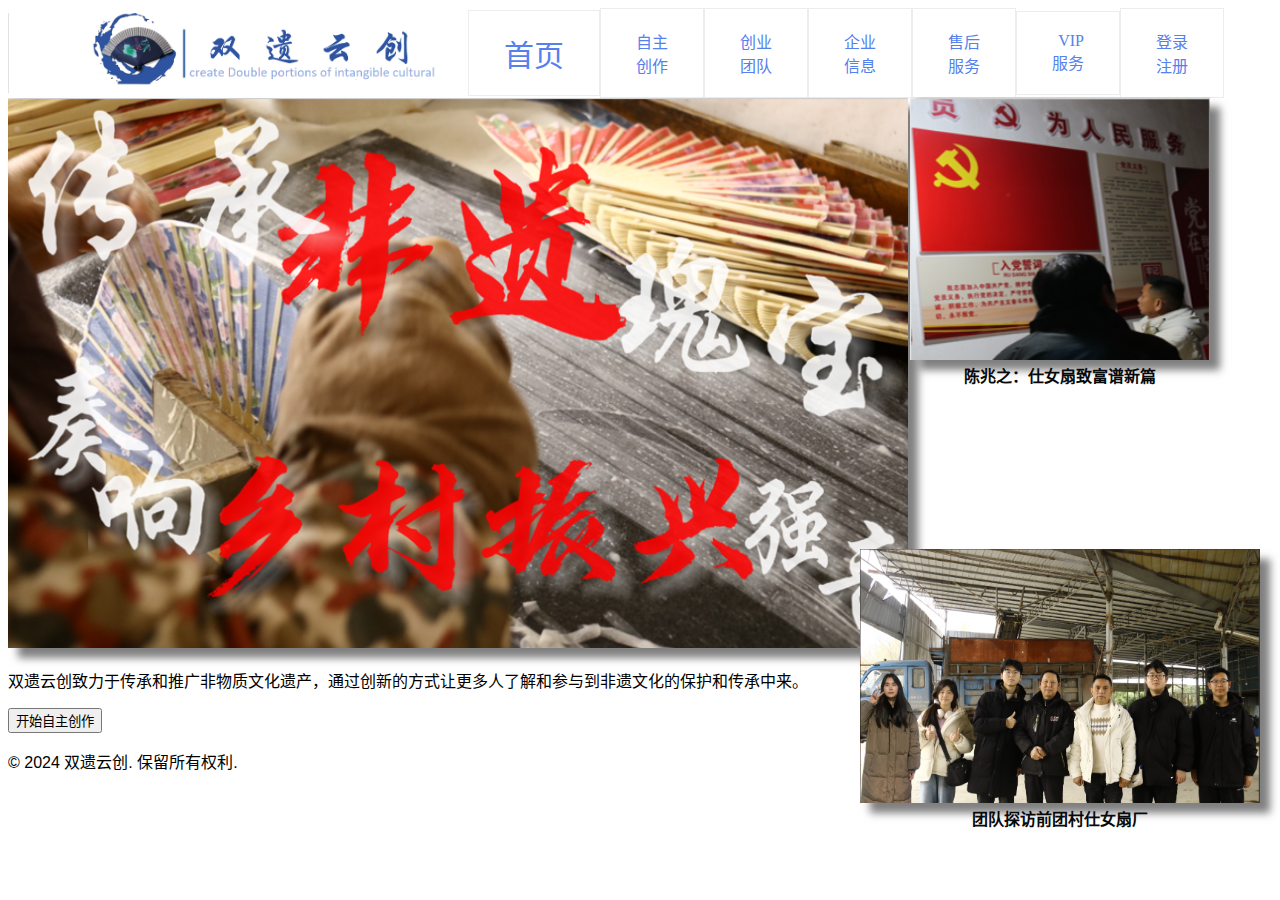
<file: index.html>
<!DOCTYPE html>
<html lang="zh-CN">
<head>
<meta charset="UTF-8">
<meta name="viewport" content="width=device-width, initial-scale=1.0">
<title>双遗云创-千年双遗，云创新生</title>
<link rel="stylesheet" href="\syyc\style.css">
</head>
<body>

<header>
<!-- <h1 align="center">欢迎来到双遗云创</h1> -->
<nav>
    <img src="syyc.png" alt=""class="syyc">
    <a class="index" href="">首页</a >
    <a href="\syyc\creative2.html">自主<br>创作</a >
    <a href="team.html">创业<br>团队</a >
    <a href="company.html">企业<br>信息</a >
    <a href="services.html">售后<br>服务</a >
    <a href="vip.html">VIP<br>服务</a >
    <a href="login.html">登录<br>注册</a >
   </nav>
</header>

<main>
<!-- <h2>传承非遗瑰宝，奏响乡村振兴强音</h2> -->
<img class="image11"src="\syyc\{5FB021CE-0F1A-4DF9-A6C5-DE0377158CA2}.png" alt=""width="900px" height="550px">
<div class="image1">
<img class="image11"src="\syyc\chen.png" alt=""width="300px">
<strong class="tan">陈兆之：仕女扇致富谱新篇</strong>
</div>
<div class="image2">
    <img class="image22"src="\syyc\{FED0E1A2-3AC2-405E-8209-6F384E044481}.png" alt=""width="400px">
<strong class="tan">团队探访前团村仕女扇厂</strong>
</div>
<p>双遗云创致力于传承和推广非物质文化遗产，通过创新的方式让更多人了解和参与到非遗文化的保护和传承中来。</p >
<a href="\syyc\creative2.html"><button>开始自主创作</button></a >
</main>

<footer>
<p>&copy; 2024 双遗云创. 保留所有权利.</p >
</footer>

</body>
</html>
</file>
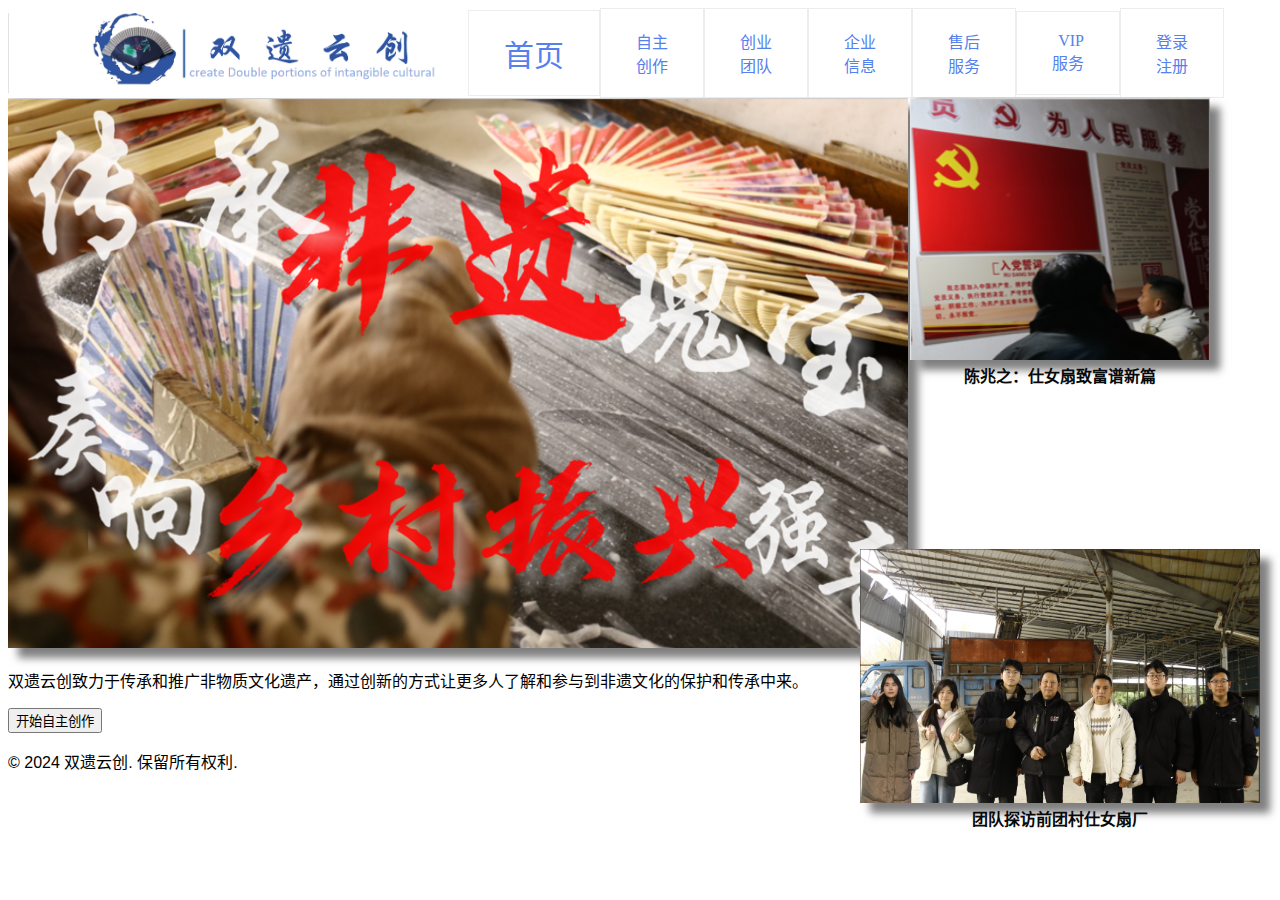
<file: 新建文件夹/index.html>
<!DOCTYPE html>
<html lang="zh-CN">
<head>
<meta charset="UTF-8">
<meta name="viewport" content="width=device-width, initial-scale=1.0">
<title>双遗云创-千年双遗，云创新生</title>
<link rel="stylesheet" href="style.css">
</head>
<body>

<header>
<!-- <h1 align="center">欢迎来到双遗云创</h1> -->
<nav>
    <img src="syyc.png" alt=""class="syyc">
    <a class="index" href="">首页</a >
    <a href="creative2.html">自主<br>创作</a >
    <a href="team.html">创业<br>团队</a >
    <a href="company.html">企业<br>信息</a >
    <a href="services.html">售后<br>服务</a >
    <a href="vip.html">VIP<br>服务</a >
    <a href="login.html">登录<br>注册</a >
   </nav>
</header>

<main>
<!-- <h2>传承非遗瑰宝，奏响乡村振兴强音</h2> -->
<img class="image11"src="{5FB021CE-0F1A-4DF9-A6C5-DE0377158CA2}.png" alt=""width="900px" height="550px">
<div class="image1">
<img class="image11"src="chen.png" alt=""width="300px">
<strong class="tan">陈兆之：仕女扇致富谱新篇</strong>
</div>
<div class="image2">
    <img class="image22"src="{FED0E1A2-3AC2-405E-8209-6F384E044481}.png" alt=""width="400px">
<strong class="tan">团队探访前团村仕女扇厂</strong>
</div>
<p>双遗云创致力于传承和推广非物质文化遗产，通过创新的方式让更多人了解和参与到非遗文化的保护和传承中来。</p >
<a href="creative.html"><button>开始自主创作</button></a >
</main>

<footer>
<p>&copy; 2024 双遗云创. 保留所有权利.</p >
</footer>

</body>
</html>
</file>
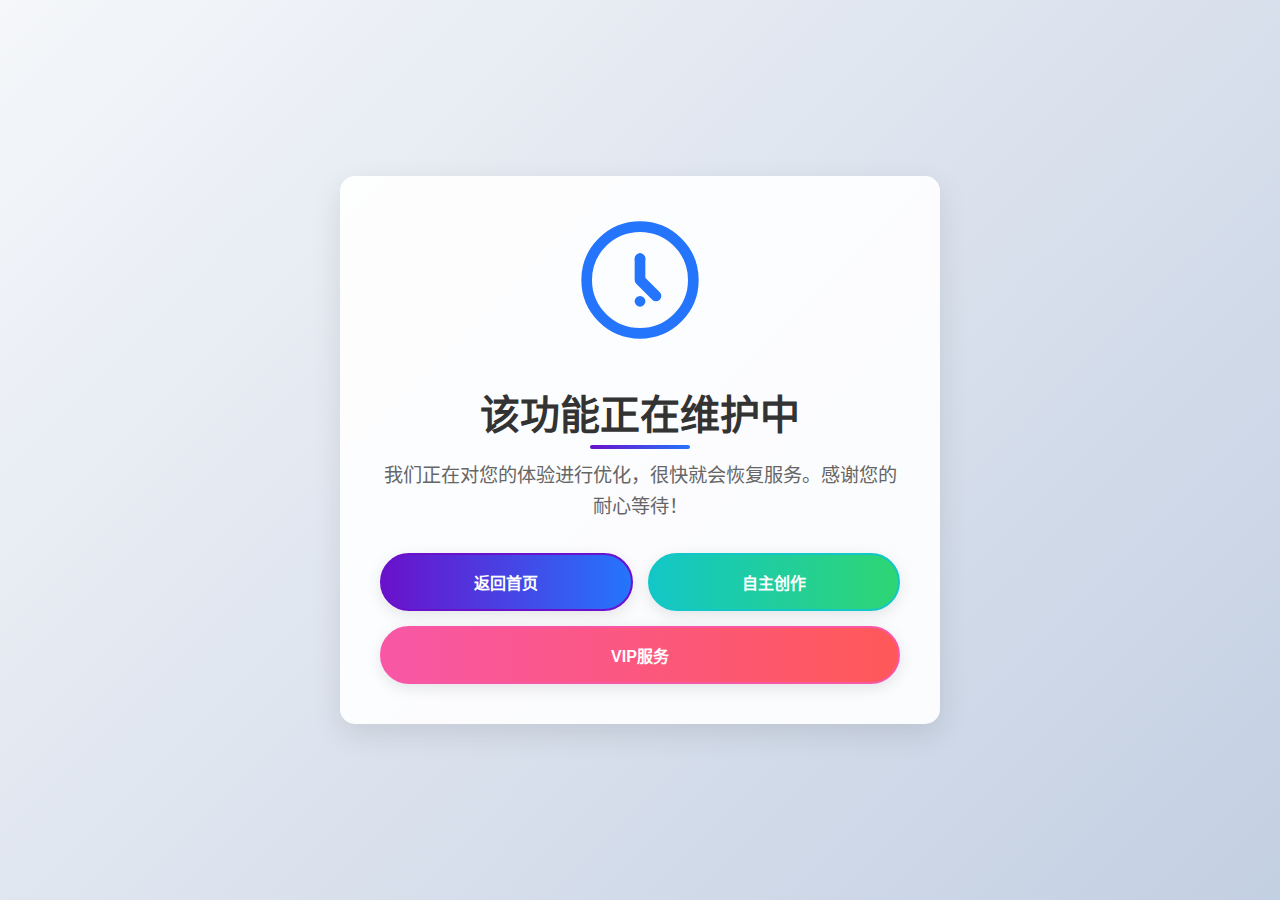
<file: company.html>
<!DOCTYPE html>
<html lang="zh-CN">
<head>
    <meta charset="UTF-8">
    <meta name="viewport" content="width=device-width, initial-scale=1.0">
    <title>功能维护中</title>
    <link rel="stylesheet" href="preserve.css">
</head>
<body>
    <div class="container">
        <div class="icon">
            <svg xmlns="http://www.w3.org/2000/svg" width="128" height="128" viewBox="0 0 24 24" fill="none" stroke="currentColor" stroke-width="2" stroke-linecap="round" stroke-linejoin="round">
                <circle cx="12" cy="12" r="10"></circle>
                <path d="M12 8v4l3 3"></path>
                <path d="M12 16h.01"></path>
                <path d="M12 8h.01"></path>
            </svg>
        </div>
        <h1>该功能正在维护中</h1>
        <p class="description">我们正在对您的体验进行优化，很快就会恢复服务。感谢您的耐心等待！</p>
        <div class="buttons">
            <button class="btn btn-home" onclick="window.location.href='\syyc\index.html'">
                返回首页
            </button>
            <button class="btn btn-create" onclick="window.location.href='\syyc\create2.html'">
                自主创作
            </button>
            <button class="btn btn-vip" onclick="window.location.href='\syyc\vip.html'">
                VIP服务
            </button>
        </div>
    </div>
</body>
</html>
</file>
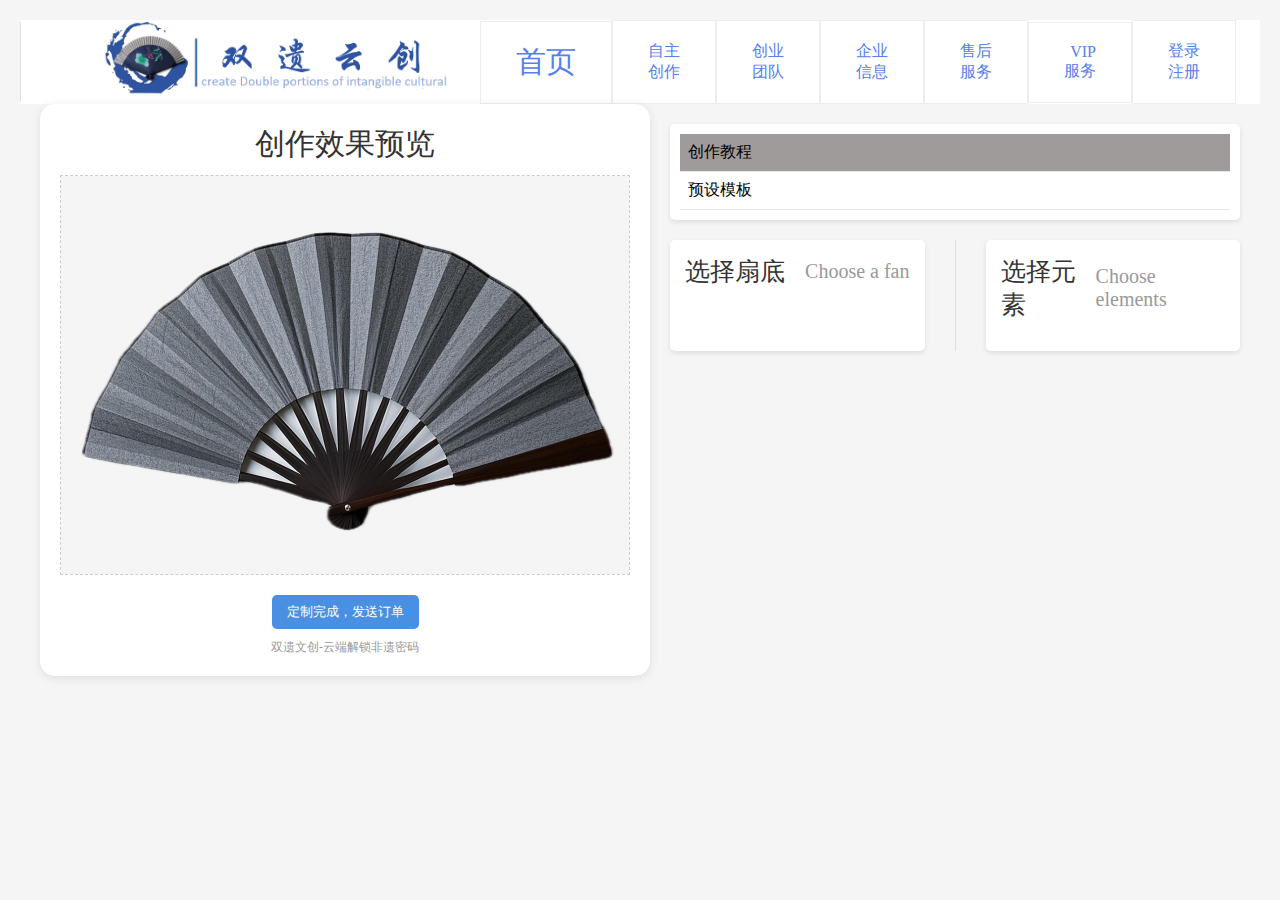
<file: creative2.html>
<!DOCTYPE html>
<html lang="en">
<head>
    <meta charset="UTF-8">
    <meta name="viewport" content="width=device-width, initial-scale=1.0">
    <title>扇子设计工具</title>
    <link rel="stylesheet" href="\syyc\styles2.css">
</head>
<body>
    <header>
        <!-- <h1>自主创作</h1> -->
        <nav>
            <img src="\syyc\syyc.png" alt=""class="syyc">
            <a class="index" href="\syyc\index.html">首页</a >
            <a href="\syyc\creative.html">自主<br>创作</a >
            <a href="team.html">创业<br>团队</a >
            <a href="company.html">企业<br>信息</a >
            <a href="services.html">售后<br>服务</a >
            <a href="vip.html">VIP<br>服务</a >
            <a href="login.html">登录<br>注册</a >
           </nav>
        </header>
    <div class="container">
        <div class="left-section">
            <div class="preview-title">创作效果预览</div>
            <div class="preview-container" id="preview">
                <!-- 预览区域 -->
                 <img class="moren"src="\syyc\moren.png" alt=""width: 100%;
                 height: 400px;>
            </div>
            <button class="order-button" id="orderButton">定制完成，发送订单</button>
            <div class="footer-text">双遗文创-云端解锁非遗密码</div>
        </div>

        <div class="right-section">
            <div class="sidebar">
                <div class="sidebar-item active">创作教程</div>
                <!-- <div class="sidebar-item">展开</div> -->
                <div class="sidebar-item">预设模板</div>
                <!-- <div class="sidebar-item">展开</div> -->
            </div>

            <div class="main-section">
                <div class="content-section">
                    <div class="fan-container">
                        <div class="section-header">
                            <div class="section-title">选择扇底</div>
                            <div class="section-subtitle">Choose a fan</div>
                        </div>
                        <div class="fan-grid" id="fanGrid">
                            <!-- 扇底项目将通过JavaScript动态生成 -->
                        </div>
                    </div>

                    <div class="divider"></div>

                    <div class="element-container">
                        <div class="section-header">
                            <div class="section-title">选择元素</div>
                            <div class="section-subtitle">Choose elements</div>
                        </div>
                        <div class="element-grid" id="elementGrid">
                            <!-- 元素项目将通过JavaScript动态生成 -->
                        </div>
                    </div>
                </div>
            </div>
        </div>
    </div>
    <script src='\syyc\script.js"></script>
</body>
</html>
</file>
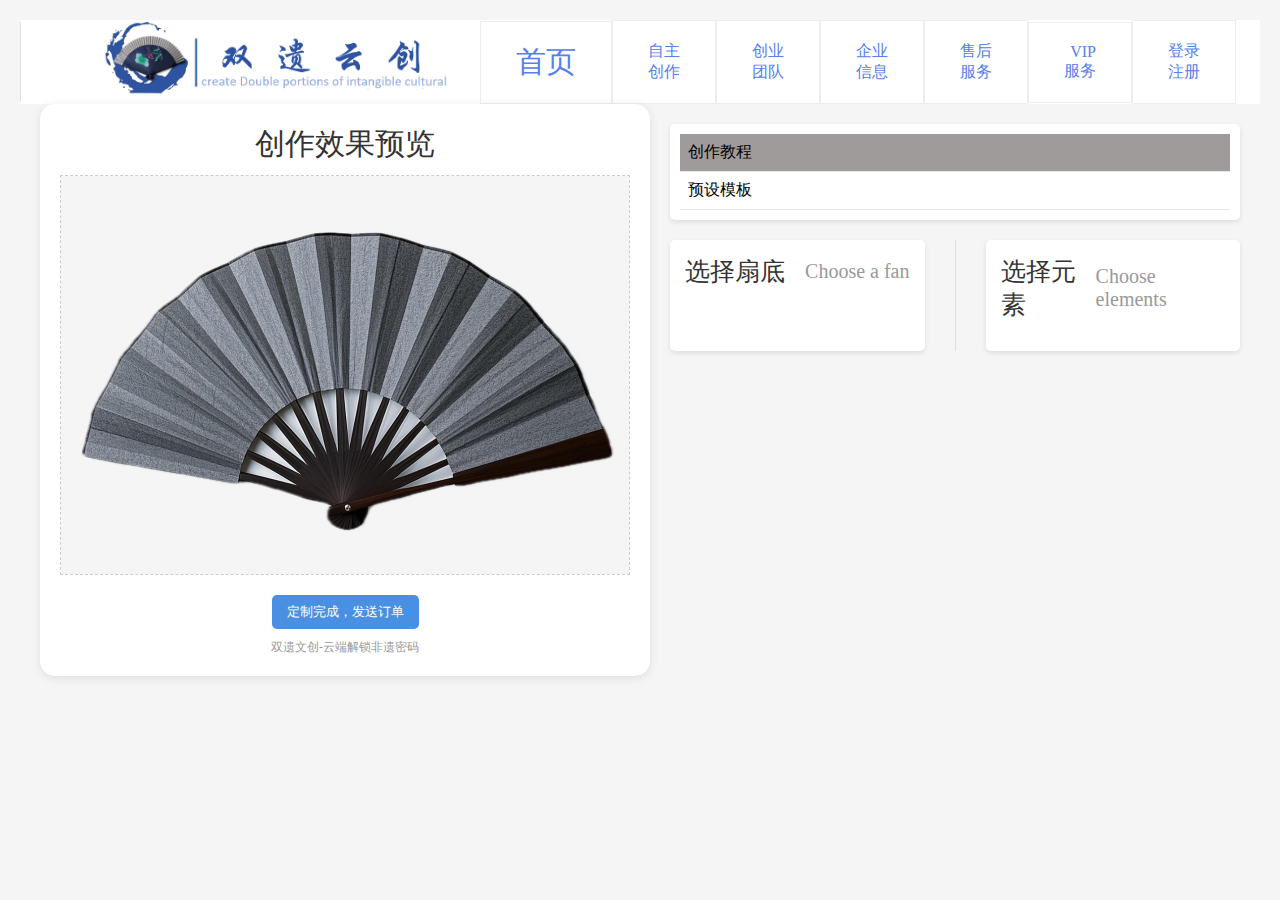
<file: syyc/creative2.html>
<!DOCTYPE html>
<html lang="en">
<head>
    <meta charset="UTF-8">
    <meta name="viewport" content="width=device-width, initial-scale=1.0">
    <title>扇子设计工具</title>
    <link rel="stylesheet" href="styles2.css">
</head>
<body>
    <header>
        <!-- <h1>自主创作</h1> -->
        <nav>
            <img src="\syyc\syyc.png" alt=""class="syyc">
            <a class="index" href="\syyc\index.html">首页</a >
            <a href="\syyc\creative.html">自主<br>创作</a >
            <a href="team.html">创业<br>团队</a >
            <a href="company.html">企业<br>信息</a >
            <a href="services.html">售后<br>服务</a >
            <a href="vip.html">VIP<br>服务</a >
            <a href="login.html">登录<br>注册</a >
           </nav>
        </header>
    <div class="container">
        <div class="left-section">
            <div class="preview-title">创作效果预览</div>
            <div class="preview-container" id="preview">
                <!-- 预览区域 -->
                 <img class="moren"src="\syyc\moren.png" alt=""width: 100%;
                 height: 400px;>
            </div>
            <button class="order-button" id="orderButton">定制完成，发送订单</button>
            <div class="footer-text">双遗文创-云端解锁非遗密码</div>
        </div>

        <div class="right-section">
            <div class="sidebar">
                <div class="sidebar-item active">创作教程</div>
                <!-- <div class="sidebar-item">展开</div> -->
                <div class="sidebar-item">预设模板</div>
                <!-- <div class="sidebar-item">展开</div> -->
            </div>

            <div class="main-section">
                <div class="content-section">
                    <div class="fan-container">
                        <div class="section-header">
                            <div class="section-title">选择扇底</div>
                            <div class="section-subtitle">Choose a fan</div>
                        </div>
                        <div class="fan-grid" id="fanGrid">
                            <!-- 扇底项目将通过JavaScript动态生成 -->
                        </div>
                    </div>

                    <div class="divider"></div>

                    <div class="element-container">
                        <div class="section-header">
                            <div class="section-title">选择元素</div>
                            <div class="section-subtitle">Choose elements</div>
                        </div>
                        <div class="element-grid" id="elementGrid">
                            <!-- 元素项目将通过JavaScript动态生成 -->
                        </div>
                    </div>
                </div>
            </div>
        </div>
    </div>
    <script src='\syyc\script.js"></script>
</body>
</html>
</file>
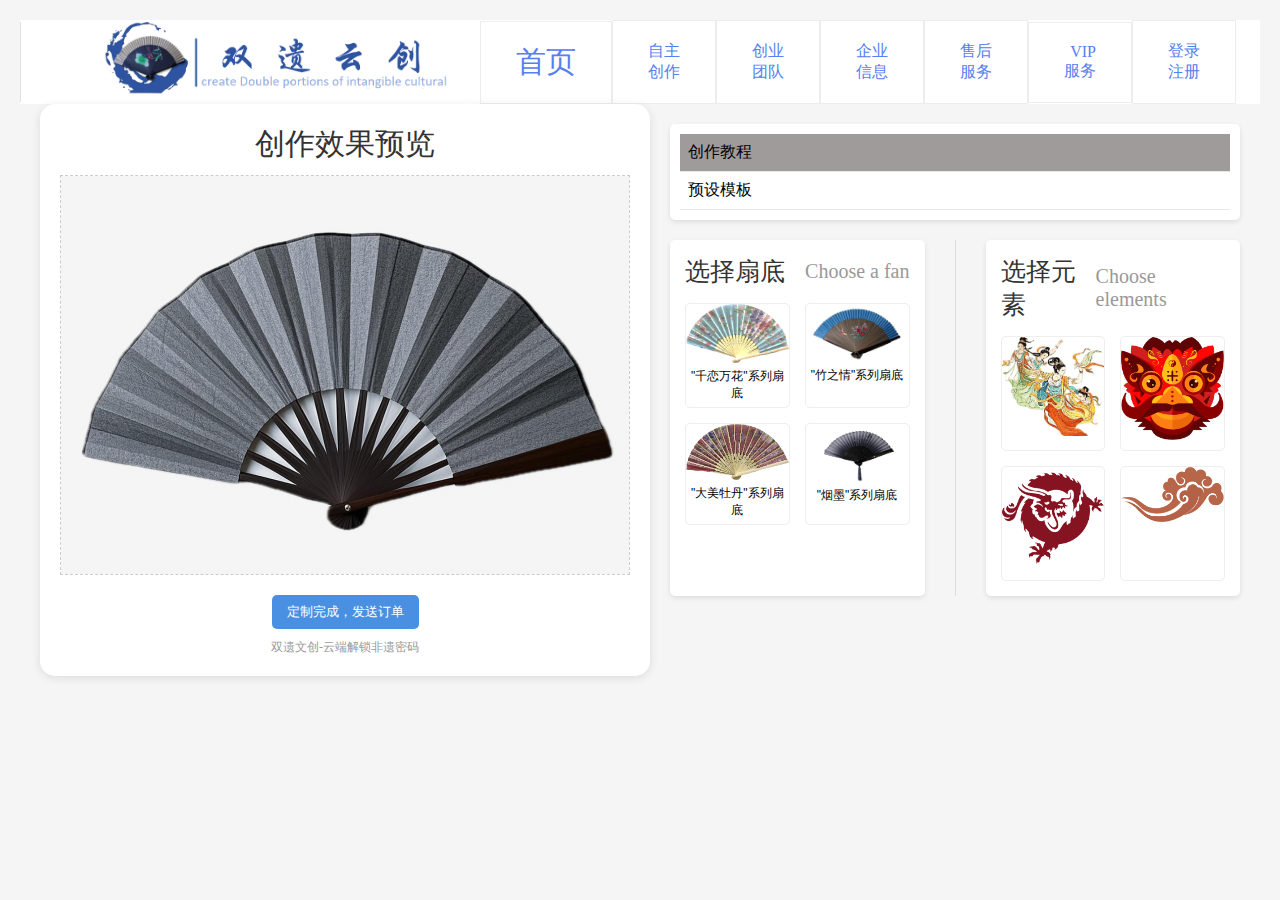
<file: 新建文件夹/creative2.html>
<!DOCTYPE html>
<html lang="en">
<head>
    <meta charset="UTF-8">
    <meta name="viewport" content="width=device-width, initial-scale=1.0">
    <title>扇子设计工具</title>
    <link rel="stylesheet" href="styles2.css">
</head>
<body>
    <header>
        <!-- <h1>自主创作</h1> -->
        <nav>
            <img src="syyc.png" alt=""class="syyc">
            <a class="index" href="index.html">首页</a >
            <a href="creative.html">自主<br>创作</a >
            <a href="team.html">创业<br>团队</a >
            <a href="company.html">企业<br>信息</a >
            <a href="services.html">售后<br>服务</a >
            <a href="vip.html">VIP<br>服务</a >
            <a href="login.html">登录<br>注册</a >
           </nav>
        </header>
    <div class="container">
        <div class="left-section">
            <div class="preview-title">创作效果预览</div>
            <div class="preview-container" id="preview">
                <!-- 预览区域 -->
                 <img class="moren"src="moren.png" alt=""width: 100%;
                 height: 400px;>
            </div>
            <button class="order-button" id="orderButton">定制完成，发送订单</button>
            <div class="footer-text">双遗文创-云端解锁非遗密码</div>
        </div>

        <div class="right-section">
            <div class="sidebar">
                <div class="sidebar-item active">创作教程</div>
                <!-- <div class="sidebar-item">展开</div> -->
                <div class="sidebar-item">预设模板</div>
                <!-- <div class="sidebar-item">展开</div> -->
            </div>

            <div class="main-section">
                <div class="content-section">
                    <div class="fan-container">
                        <div class="section-header">
                            <div class="section-title">选择扇底</div>
                            <div class="section-subtitle">Choose a fan</div>
                        </div>
                        <div class="fan-grid" id="fanGrid">
                            <!-- 扇底项目将通过JavaScript动态生成 -->
                        </div>
                    </div>

                    <div class="divider"></div>

                    <div class="element-container">
                        <div class="section-header">
                            <div class="section-title">选择元素</div>
                            <div class="section-subtitle">Choose elements</div>
                        </div>
                        <div class="element-grid" id="elementGrid">
                            <!-- 元素项目将通过JavaScript动态生成 -->
                        </div>
                    </div>
                </div>
            </div>
        </div>
    </div>

    <script src="script.js"></script>
</body>
</html>
</file>
<file: 新建文件夹/style.css>
body {
    font-family: Arial, sans-serif;
    }
    nav {
    background-color: #ffffff;
    overflow: hidden;
    display: flex;
    align-items:center;
    /* border: 1px solid rgb(237, 237, 237);
    border-collapse: collapse; */
    }
    .syyc{
        width: 450px;
            height: 80px;
            margin-right: 10px;
            object-fit: cover;
        }
    nav a {
    /* float: right; */
    display: flex;
    justify-self: flex-end;
    color: #5580ee;
    text-align: right;
    padding: 20px 35px;
    text-decoration: none;
    font-family:"华文行楷";
    border: 1px solid rgb(237, 237, 237);
    border-collapse: collapse;
    }
    nav a:hover {
    background-color: #dfd6d6;
    color: rgb(225, 117, 98);
    }
    .index{
        float: left;
    display: flex;
    color: #5580ee;
    text-align: center;
    /* padding: 20px 24px; */
    text-decoration: none;
    font-family:"华文行楷";
    font-size: 30px;
    }
    .tan{
        display: flex;
        flex-direction: column;
        color: #08090b;
        text-align: center;
        text-decoration: none;
        font-family:"华文中宋";
        margin-top: 3px;
    }
    .image1{
        position:absolute;
top: 97px;
right: 70px;
display: flex;
align-items: center;
flex-direction: column;
    }
    .image2{
position:absolute;
bottom: 70px;
right: 20px;
display: flex;
align-items: center;
flex-direction: column;
    }
    .image11,.image22{
        box-shadow: 10px 10px 8px rgb(0,0,0,0.5);
    }
    .choose{
        position: absolute;
        right: 200px;
        display: flex;
    flex-wrap: wrap;
    gap: 20px;
    max-width: 400px;
    margin: 0 auto;
    }
    .fan{
        display: grid;
        grid-template-columns: repeat(auto-fill, minmax(120px, 1fr));
        gap: 15px;
        padding: 10px;
        object-fit: cover;
    }
    .material{
        display: grid;
        grid-template-columns: repeat(auto-fill, minmax(120px, 1fr));
        gap: 15px;
        padding: 10px;
        object-fit: cover;
    }
</file>
<file: preserve.css>
* {
            margin: 0;
            padding: 0;
            box-sizing: border-box;
            font-family: 'Arial', sans-serif;
        }
        
        body {
            background: linear-gradient(135deg, #f5f7fa 0%, #c3cfe2 100%);
            min-height: 100vh;
            display: flex;
            flex-direction: column;
            align-items: center;
            justify-content: center;
            padding: 20px;
        }
        
        .container {
            background-color: rgba(255, 255, 255, 0.9);
            border-radius: 15px;
            box-shadow: 0 10px 30px rgba(0, 0, 0, 0.1);
            padding: 40px;
            text-align: center;
            max-width: 600px;
            width: 100%;
        }
        
        h1 {
            color: #333;
            font-size: 2.5rem;
            margin-bottom: 20px;
            position: relative;
            display: inline-block;
        }
        
        h1::after {
            content: '';
            position: absolute;
            bottom: -8px;
            left: 50%;
            transform: translateX(-50%);
            width: 100px;
            height: 4px;
            background: linear-gradient(90deg, #6a11cb, #2575fc);
            border-radius: 2px;
        }
        
        .description {
            color: #666;
            font-size: 1.2rem;
            margin-bottom: 30px;
            line-height: 1.6;
        }
        
        .icon {
            font-size: 5rem;
            margin-bottom: 20px;
            color: #2575fc;
        }
        
        .buttons {
            display: flex;
            flex-wrap: wrap;
            justify-content: center;
            gap: 15px;
            margin-top: 30px;
        }
        
        .btn {
            padding: 15px 30px;
            border-radius: 50px;
            font-size: 1rem;
            font-weight: 600;
            text-decoration: none;
            transition: all 0.3s ease;
            cursor: pointer;
            border: none;
            box-shadow: 0 4px 15px rgba(0, 0, 0, 0.1);
            flex: 1;
            min-width: 180px;
        }
        
        .btn:hover {
            transform: translateY(-3px);
            box-shadow: 0 6px 20px rgba(0, 0, 0, 0.15);
        }
        
        .btn-home {
            background: linear-gradient(90deg, #6a11cb, #2575fc);
            color: white;
            border: 2px solid #6a11cb;
        }
        
        .btn-home:hover {
            background: linear-gradient(90deg, #5a0dab, #1a60e0);
        }
        
        .btn-create {
            background: linear-gradient(90deg, #13c7c7, #2ed573);
            color: white;
            border: 2px solid #13c7c7;
        }
        
        .btn-create:hover {
            background: linear-gradient(90deg, #0db5b5, #1bc963);
        }
        
        .btn-vip {
            background: linear-gradient(90deg, #f857a6, #ff5858);
            color: white;
            border: 2px solid #f857a6;
        }
        
        .btn-vip:hover {
            background: linear-gradient(90deg, #e74895, #e84949);
        }
        
        @media (max-width: 768px) {
            .container {
                padding: 30px 20px;
            }
            
            h1 {
                font-size: 2rem;
            }
            
            .btn {
                padding: 12px 25px;
                font-size: 0.9rem;
            }
        }
</file>
<file: syyc/styles2.css>
* {
            margin: 0;
            padding: 0;
            box-sizing: border-box;
        }
        body {
            font-family: 'Arial', sans-serif;
            background-color: #f5f5f5;
            padding: 20px;
        }
        .container {
            display: flex;
            max-width: 1200px;
            margin: 0 auto;
            gap: 20px;
        }
        .left-section {
            flex: 1;
            background-color: white;
            border-radius: 15px;
            padding: 20px;
            box-shadow: 0 2px 10px rgba(0, 0, 0, 0.1);
            display: flex;
            flex-direction: column;
            align-items: center;
            position: relative;
            overflow: hidden;
        }
        .preview-title {
            font-size: 30px;
            color: #333;
            margin-bottom: 10px;
            font-family: "方正姚体";
        }
        .preview-container {
            width: 100%;
            height: 400px;
            border: 1px dashed #ccc;
            display: flex;
            justify-content: center;
            align-items: center;
            margin-bottom: 20px;
            position: relative;
            overflow: hidden;
        }
        .moren{
            width: 100%;
            height: 400px;
            display: flex;
            object-fit: cover;
        }
        .preview-container img {
            max-width: 100%;
            max-height: 100%;
            position: absolute;
        }
        .preview-container .element {
            position: absolute;
            cursor: move;
        }
        .order-button {
            background-color: #4a90e2;
            color: white;
            border: none;
            padding: 8px 15px;
            border-radius: 5px;
            cursor: pointer;
            margin-bottom: 10px;
            font-family: "华文中宋";
        }
        .footer-text {
            font-size: 12px;
            color: #999;
            text-align: center;
            margin-top: auto;
            font-family: "华文行楷";
        }
        .right-section {
            flex: 1;
            display: flex;
            flex-direction: column;
            gap: 20px;
            padding-top: 20px;
        }
        .sidebar {
            background-color: white;
            border-radius: 5px;
            padding: 10px;
            box-shadow: 0 2px 5px rgba(0, 0, 0, 0.1);
        }
        .sidebar-item {
            padding: 8px;
            cursor: pointer;
            border-bottom: 1px solid #ebe7e7;
            font-family: "华文中宋";
        }
        .sidebar-item.active {
            background-color: #a09b9b;
            font-family: "华文中宋";
        }
        .content-section {
            display: flex;
            gap: 20px;
        }
        .fan-container, .element-container {
            flex: 1;
            background-color: white;
            border-radius: 5px;
            padding: 15px;
            box-shadow: 0 2px 5px rgba(0, 0, 0, 0.1);
        }
        .section-header {
            display: flex;
            justify-content: space-between;
            align-items: center;
            margin-bottom: 15px;
        }
        .section-title {
            font-size: 25px;
            color: #333;
            font-family: "方正姚体";
        }
        .section-subtitle {
            font-size: 20px;
            color: #999;
            font-family: "Blackadder ITC";
        }
        .fan-grid, .element-grid {
            display: grid;
            grid-template-columns: repeat(auto-fill, minmax(100px, 1fr));
            gap: 15px;
        }
        .fan-item, .element-item {
            cursor: pointer;
            border: 1px solid #eee;
            border-radius: 5px;
            overflow: hidden;
            transition: all 0.3s ease;
        }
        .fan-item:hover, .element-item:hover {
            transform: scale(1.05);
            box-shadow: 0 3px 6px rgba(0, 0, 0, 0.1);
        }
        .fan-item.selected, .element-item.selected {
            border-color: #4a90e2;
            box-shadow: 0 0 0 2px rgba(74, 144, 226, 0.3);
        }
        .fan-item img, .element-item img {
            width: 100%;
            height: auto;
            display: block;
        }
        .fan-name, .element-name {
            font-size: 12px;
            text-align: center;
            padding: 5px;
        }
        .divider {
            width: 1px;
            background-color: #ddd;
            margin: 0 10px;
        }
        .content-section {
            flex: 1;
            display: flex;
            gap: 20px;
        }
        .main-section {
            display: flex;
            flex-direction: column;
            gap: 20px;
        }
        .resize-handle {
            position: absolute;
            width: 10px;
            height: 10px;
            bottom: 0;
            right: 0;
            cursor: se-resize;
        }

        body {
            font-family: Arial, sans-serif;
            }
            nav {
            background-color: #ffffff;
            overflow: hidden;
            display: flex;
            align-items:center;
            /* border: 1px solid rgb(237, 237, 237);
            border-collapse: collapse; */
            }
            .syyc{
                width: 450px;
                    height: 80px;
                    margin-right: 10px;
                    object-fit: cover;
                }
            nav a {
            /* float: right; */
            display: flex;
            justify-self: flex-end;
            color: #5580ee;
            text-align: right;
            padding: 20px 35px;
            text-decoration: none;
            font-family:"华文行楷";
            border: 1px solid rgb(237, 237, 237);
            border-collapse: collapse;
            }
            nav a:hover {
            background-color: #dfd6d6;
            color: rgb(225, 117, 98);
            }
            .index{
                float: left;
            display: flex;
            color: #5580ee;
            text-align: center;
            /* padding: 20px 24px; */
            text-decoration: none;
            font-family:"华文行楷";
            font-size: 30px;
            }
            .tan{
                display: flex;
                flex-direction: column;
                color: #08090b;
                text-align: center;
                text-decoration: none;
                font-family:"华文中宋";
                margin-top: 3px;
            }
            .image1{
                position:absolute;
        top: 97px;
        right: 70px;
        display: flex;
        align-items: center;
        flex-direction: column;
            }
            .image2{
        position:absolute;
        bottom: 70px;
        right: 20px;
        display: flex;
        align-items: center;
        flex-direction: column;
            }
            .image11,.image22{
                box-shadow: 10px 10px 8px rgb(0,0,0,0.5);
            }
            .choose{
                position: absolute;
                right: 200px;
                display: flex;
            flex-wrap: wrap;
            gap: 20px;
            max-width: 400px;
            margin: 0 auto;
            }
            .fan{
                display: grid;
                grid-template-columns: repeat(auto-fill, minmax(120px, 1fr));
                gap: 15px;
                padding: 10px;
                object-fit: cover;
            }
            .material{
                display: grid;
                grid-template-columns: repeat(auto-fill, minmax(120px, 1fr));
                gap: 15px;
                padding: 10px;
                object-fit: cover;
            }
</file>
<file: 新建文件夹/styles2.css>
* {
            margin: 0;
            padding: 0;
            box-sizing: border-box;
        }
        body {
            font-family: 'Arial', sans-serif;
            background-color: #f5f5f5;
            padding: 20px;
        }
        .container {
            display: flex;
            max-width: 1200px;
            margin: 0 auto;
            gap: 20px;
        }
        .left-section {
            flex: 1;
            background-color: white;
            border-radius: 15px;
            padding: 20px;
            box-shadow: 0 2px 10px rgba(0, 0, 0, 0.1);
            display: flex;
            flex-direction: column;
            align-items: center;
            position: relative;
            overflow: hidden;
        }
        .preview-title {
            font-size: 30px;
            color: #333;
            margin-bottom: 10px;
            font-family: "方正姚体";
        }
        .preview-container {
            width: 100%;
            height: 400px;
            border: 1px dashed #ccc;
            display: flex;
            justify-content: center;
            align-items: center;
            margin-bottom: 20px;
            position: relative;
            overflow: hidden;
        }
        .moren{
            width: 100%;
            height: 400px;
            display: flex;
            object-fit: cover;
        }
        .preview-container img {
            max-width: 100%;
            max-height: 100%;
            position: absolute;
        }
        .preview-container .element {
            position: absolute;
            cursor: move;
        }
        .order-button {
            background-color: #4a90e2;
            color: white;
            border: none;
            padding: 8px 15px;
            border-radius: 5px;
            cursor: pointer;
            margin-bottom: 10px;
            font-family: "华文中宋";
        }
        .footer-text {
            font-size: 12px;
            color: #999;
            text-align: center;
            margin-top: auto;
            font-family: "华文行楷";
        }
        .right-section {
            flex: 1;
            display: flex;
            flex-direction: column;
            gap: 20px;
            padding-top: 20px;
        }
        .sidebar {
            background-color: white;
            border-radius: 5px;
            padding: 10px;
            box-shadow: 0 2px 5px rgba(0, 0, 0, 0.1);
        }
        .sidebar-item {
            padding: 8px;
            cursor: pointer;
            border-bottom: 1px solid #ebe7e7;
            font-family: "华文中宋";
        }
        .sidebar-item.active {
            background-color: #a09b9b;
            font-family: "华文中宋";
        }
        .content-section {
            display: flex;
            gap: 20px;
        }
        .fan-container, .element-container {
            flex: 1;
            background-color: white;
            border-radius: 5px;
            padding: 15px;
            box-shadow: 0 2px 5px rgba(0, 0, 0, 0.1);
        }
        .section-header {
            display: flex;
            justify-content: space-between;
            align-items: center;
            margin-bottom: 15px;
        }
        .section-title {
            font-size: 25px;
            color: #333;
            font-family: "方正姚体";
        }
        .section-subtitle {
            font-size: 20px;
            color: #999;
            font-family: "Blackadder ITC";
        }
        .fan-grid, .element-grid {
            display: grid;
            grid-template-columns: repeat(auto-fill, minmax(100px, 1fr));
            gap: 15px;
        }
        .fan-item, .element-item {
            cursor: pointer;
            border: 1px solid #eee;
            border-radius: 5px;
            overflow: hidden;
            transition: all 0.3s ease;
        }
        .fan-item:hover, .element-item:hover {
            transform: scale(1.05);
            box-shadow: 0 3px 6px rgba(0, 0, 0, 0.1);
        }
        .fan-item.selected, .element-item.selected {
            border-color: #4a90e2;
            box-shadow: 0 0 0 2px rgba(74, 144, 226, 0.3);
        }
        .fan-item img, .element-item img {
            width: 100%;
            height: auto;
            display: block;
        }
        .fan-name, .element-name {
            font-size: 12px;
            text-align: center;
            padding: 5px;
        }
        .divider {
            width: 1px;
            background-color: #ddd;
            margin: 0 10px;
        }
        .content-section {
            flex: 1;
            display: flex;
            gap: 20px;
        }
        .main-section {
            display: flex;
            flex-direction: column;
            gap: 20px;
        }
        .resize-handle {
            position: absolute;
            width: 10px;
            height: 10px;
            bottom: 0;
            right: 0;
            cursor: se-resize;
        }

        body {
            font-family: Arial, sans-serif;
            }
            nav {
            background-color: #ffffff;
            overflow: hidden;
            display: flex;
            align-items:center;
            /* border: 1px solid rgb(237, 237, 237);
            border-collapse: collapse; */
            }
            .syyc{
                width: 450px;
                    height: 80px;
                    margin-right: 10px;
                    object-fit: cover;
                }
            nav a {
            /* float: right; */
            display: flex;
            justify-self: flex-end;
            color: #5580ee;
            text-align: right;
            padding: 20px 35px;
            text-decoration: none;
            font-family:"华文行楷";
            border: 1px solid rgb(237, 237, 237);
            border-collapse: collapse;
            }
            nav a:hover {
            background-color: #dfd6d6;
            color: rgb(225, 117, 98);
            }
            .index{
                float: left;
            display: flex;
            color: #5580ee;
            text-align: center;
            /* padding: 20px 24px; */
            text-decoration: none;
            font-family:"华文行楷";
            font-size: 30px;
            }
            .tan{
                display: flex;
                flex-direction: column;
                color: #08090b;
                text-align: center;
                text-decoration: none;
                font-family:"华文中宋";
                margin-top: 3px;
            }
            .image1{
                position:absolute;
        top: 97px;
        right: 70px;
        display: flex;
        align-items: center;
        flex-direction: column;
            }
            .image2{
        position:absolute;
        bottom: 70px;
        right: 20px;
        display: flex;
        align-items: center;
        flex-direction: column;
            }
            .image11,.image22{
                box-shadow: 10px 10px 8px rgb(0,0,0,0.5);
            }
            .choose{
                position: absolute;
                right: 200px;
                display: flex;
            flex-wrap: wrap;
            gap: 20px;
            max-width: 400px;
            margin: 0 auto;
            }
            .fan{
                display: grid;
                grid-template-columns: repeat(auto-fill, minmax(120px, 1fr));
                gap: 15px;
                padding: 10px;
                object-fit: cover;
            }
            .material{
                display: grid;
                grid-template-columns: repeat(auto-fill, minmax(120px, 1fr));
                gap: 15px;
                padding: 10px;
                object-fit: cover;
            }
</file>
